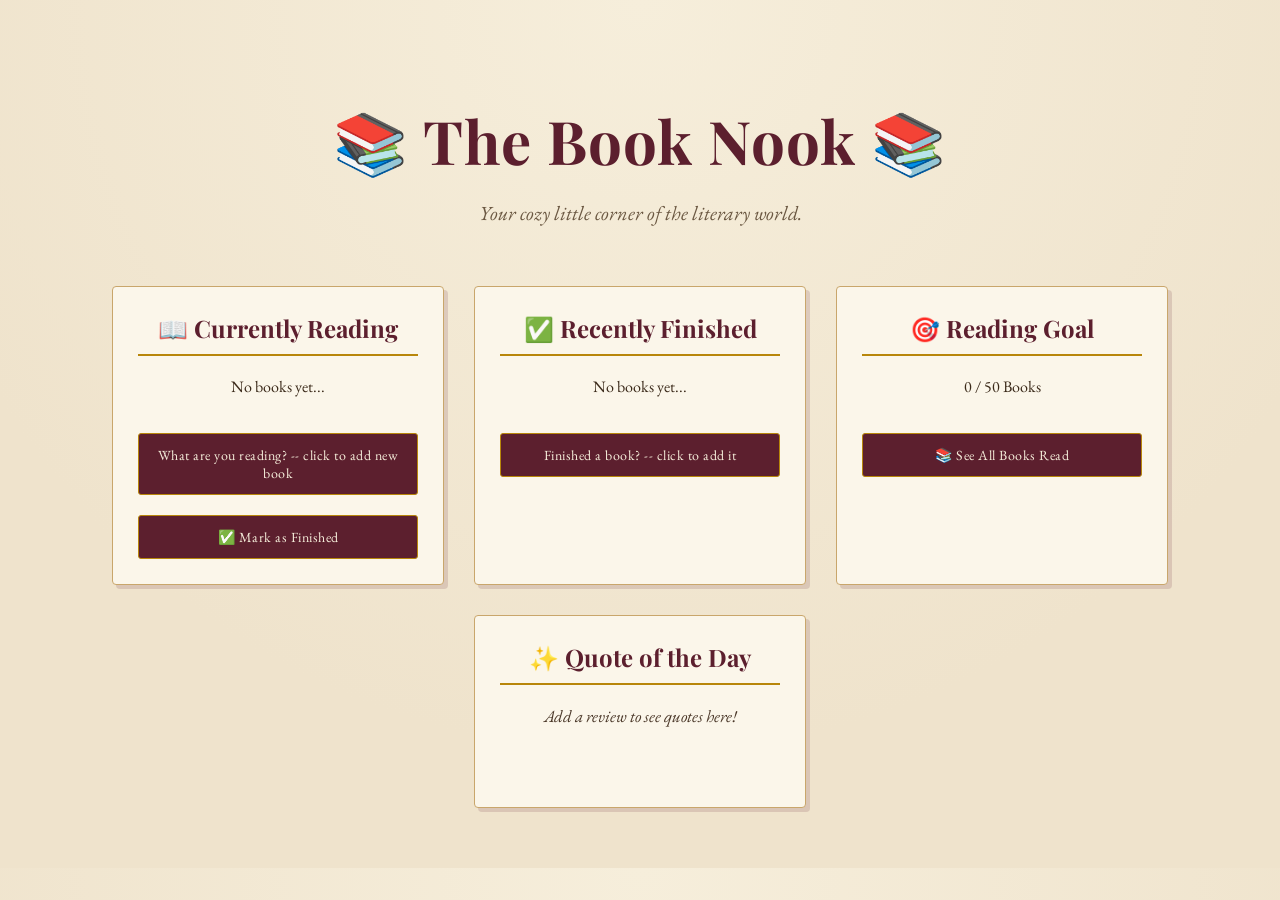
<file: frontend/index.html>
<!DOCTYPE html>
<html lang="en">

<head>
    <meta charset="UTF-8">
    <meta name="viewport" content="width=device-width, initial-scale=1.0">
    <title>The Book Nook</title>

    <link rel="preconnect" href="https://fonts.googleapis.com">
    <link href="https://fonts.googleapis.com/css2?family=Playfair+Display:wght@600;700&family=EB+Garamond:ital@0;1&display=swap" rel="stylesheet">

    <link rel="stylesheet" href="styles.css">
</head>

<body>
    <header>
        <h1>📚 The Book Nook 📚</h1>
        <p>Your cozy little corner of the literary world.</p>
    </header>

    <main>
        <div class="dashboard">
            <section>
                <h2>📖 Currently Reading</h2>

                <p id="currentReading">No books yet...</p>
                <p id="currentPage"></p>

                <button id="openCurrentForm" class="card-button">
                    What are you reading? -- click to add new book
                </button>

                <button id="markFinished" class="card-button">
                    ✅ Mark as Finished
                </button>

                <div id="currentForm" class="hidden">
                    <input id="title" type="text" placeholder="Book Title">
                    <br><br>
                    <input id="author" type="text" placeholder="Author">
                    <br><br>
                    <input id="page" type="number" placeholder="Page you're on">
                    <br><br>
                    <button id="saveCurrentBook">Save Book</button>
                </div>
            </section>

            <section>
                <h2>✅ Recently Finished</h2>

                <p id="finishedBook">No books yet...</p>
                <p id="finishedRatingDisplay"></p>

                <button id="openFinishedForm" class="card-button">
                    Finished a book? -- click to add it
                </button>

                <div id="finishedForm" class="hidden">
                    <input id="finishedTitle" type="text" placeholder="Book Title">
                    <br><br>
                    <input id="finishedAuthor" type="text" placeholder="Author">
                    <br><br>
                    <div id="starRating">
                        <span class="star" data-value="1">★</span>
                        <span class="star" data-value="2">★</span>
                        <span class="star" data-value="3">★</span>
                        <span class="star" data-value="4">★</span>
                        <span class="star" data-value="5">★</span>
                    </div>
                    <br>
                    <textarea id="finishedReview" placeholder="Write a review (optional)"></textarea>
                    <br><br>
                    <button id="saveFinishedBook">Save Book</button>
                </div>
            </section>

            <section>
                <h2>🎯 Reading Goal</h2>

                <p id="goalCount">0 / 50 Books</p>

                <a href="library.html" class="card-button" id="viewLibrary">
                    📚 See All Books Read
                </a>
            </section>

            <section>
                <h2>✨ Quote of the Day</h2>

                <p id="quoteText" class="quote">Add a review to see quotes here!</p>
                <p id="quoteSource" class="quote-source"></p>
            </section>
        </div>
    </main>

    <script src="script.js"></script>
</body>

</html>
</file>
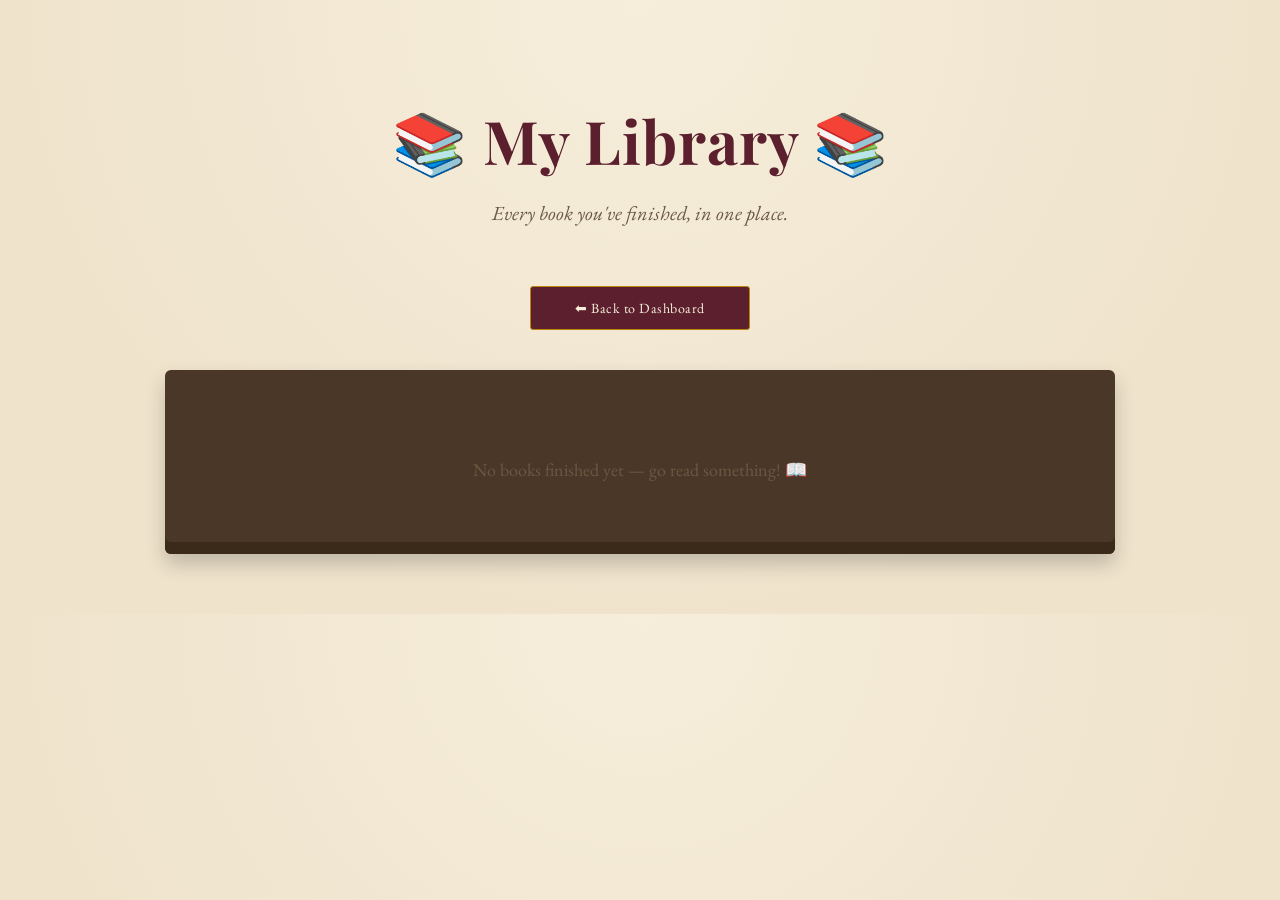
<file: frontend/library.html>
<!DOCTYPE html>
<html lang="en">

<head>
    <meta charset="UTF-8">
    <meta name="viewport" content="width=device-width, initial-scale=1.0">
    <title>The Book Nook — My Library</title>

    <link rel="preconnect" href="https://fonts.googleapis.com">
    <link href="https://fonts.googleapis.com/css2?family=Playfair+Display:wght@600;700&family=EB+Garamond:ital@0;1&display=swap" rel="stylesheet">

    <link rel="stylesheet" href="styles.css">
</head>

<body>
    <header>
        <h1>📚 My Library 📚</h1>
        <p>Every book you've finished, in one place.</p>
    </header>

    <main>
        <a href="index.html" class="card-button" id="backHome">⬅ Back to Dashboard</a>

        <div id="bookshelf"></div>

        <div id="bookDetails" class="hidden"></div>
    </main>

    <script src="library.js"></script>
</body>

</html>
</file>
<file: frontend/styles.css>
body {
    background-color: #EFE3CC;
    background-image: radial-gradient(circle at 50% 0%, #F6EEDB 0%, #EFE3CC 70%);
    font-family: 'EB Garamond', Georgia, serif;
    color: #3B2A1A;
    margin: 0;
    padding: 60px;
}

main {
    text-align: center;
}

h1 {
    font-family: 'Playfair Display', Georgia, serif;
    text-align: center;
    font-size: 60px;
    margin-bottom: 10px;
    color: #5C1F2E;
    letter-spacing: 1px;
}

header p {
    text-align: center;
    font-size: 20px;
    font-style: italic;
    margin-bottom: 60px;
    color: #6B5842;
}

h2 {
    font-family: 'Playfair Display', Georgia, serif;
    color: #5C1F2E;
    border-bottom: 2px solid #B8860B;
    padding-bottom: 10px;
    margin-top: 0;
}

button, .card-button {
    background-color: #5C1F2E;
    margin-top: 20px;
    color: #F6EEDB;
    border: 1px solid #B8860B;
    padding: 15px 30px;
    font-family: 'EB Garamond', Georgia, serif;
    font-size: 18px;
    letter-spacing: 0.5px;
    border-radius: 3px;
    cursor: pointer;
    transition: 0.3s;
    text-decoration: none;
    display: inline-block;
}

button:hover, .card-button:hover {
    transform: scale(1.03);
    background-color: #7A2A3E;
}

.card-button {
    font-size: 14px;
    padding: 12px 18px;
    width: 100%;
    box-sizing: border-box;
}

section {
    background: #FBF6EA;
    width: 280px;
    border: 1px solid #C9A66B;
    border-radius: 4px;
    padding: 25px;
    box-shadow: 4px 4px 0px rgba(92, 31, 46, 0.15);
    transition: .3s;
}

section:hover {
    transform: translateY(-5px);
    transition: .3s;
}

.hidden {
    display: none;
}

#currentForm, #finishedForm {
    margin-top: 20px;
    text-align: left;
}

input, textarea {
    width: 90%;
    padding: 12px;
    font-size: 16px;
    font-family: 'EB Garamond', Georgia, serif;
    border: 1px solid #C9A66B;
    background: #FBF6EA;
    color: #3B2A1A;
    border-radius: 3px;
}

textarea {
    min-height: 80px;
    resize: vertical;
}

.dashboard {
    display: flex;
    flex-wrap: wrap;
    justify-content: center;
    gap: 30px;
}

#starRating {
    font-size: 30px;
    cursor: pointer;
    margin-top: 10px;
}

.star {
    color: #C9A66B;
    transition: color 0.2s;
}

.star.selected {
    color: #B8860B;
}

.quote {
    font-style: italic;
    font-size: 17px;
    color: #4A3728;
    min-height: 60px;
}

.quote-source {
    font-size: 14px;
    color: #8A7355;
    text-align: right;
}

/* Library page */
#backHome {
    max-width: 220px;
    margin: 0 auto 40px auto;
}

#bookshelf {
    max-width: 900px;
    margin: 0 auto;
    background: #4A3728;
    border-radius: 6px;
    padding: 30px 25px 15px 25px;
    display: flex;
    flex-wrap: wrap;
    align-items: flex-end;
    justify-content: center;
    gap: 6px;
    box-shadow: inset 0 -12px 0 #3B2A1A, 0 10px 20px rgba(0,0,0,.2);
}

.spine {
    width: 55px;
    height: 230px;
    border-radius: 3px 3px 0 0;
    border: 1px solid rgba(0,0,0,0.2);
    cursor: pointer;
    display: flex;
    align-items: center;
    justify-content: center;
    padding: 10px 0;
    box-sizing: border-box;
    transition: transform 0.2s;
}

.spine:hover {
    transform: translateY(-10px);
}

.spine span {
    writing-mode: vertical-rl;
    transform: rotate(180deg);
    color: #F6EEDB;
    font-family: 'Playfair Display', Georgia, serif;
    font-size: 14px;
    white-space: nowrap;
    overflow: hidden;
    text-overflow: ellipsis;
    max-height: 200px;
}

.no-books-message {
    font-size: 18px;
    color: #6B5842;
    padding: 40px;
}

#bookDetails {
    max-width: 500px;
    margin: 30px auto 0 auto;
    background: #FBF6EA;
    border: 1px solid #C9A66B;
    border-radius: 4px;
    padding: 25px 30px;
    text-align: left;
    box-shadow: 4px 4px 0px rgba(92, 31, 46, 0.15);
}

#bookDetails h3 {
    font-family: 'Playfair Display', Georgia, serif;
    color: #5C1F2E;
    margin: 0 0 5px 0;
}

.library-date {
    font-size: 14px;
    color: #8A7355;
    margin-bottom: 8px;
}

.library-rating {
    color: #B8860B;
    font-size: 22px;
    margin-bottom: 10px;
}

.library-review {
    font-style: italic;
    color: #4A3728;
}
</file>
